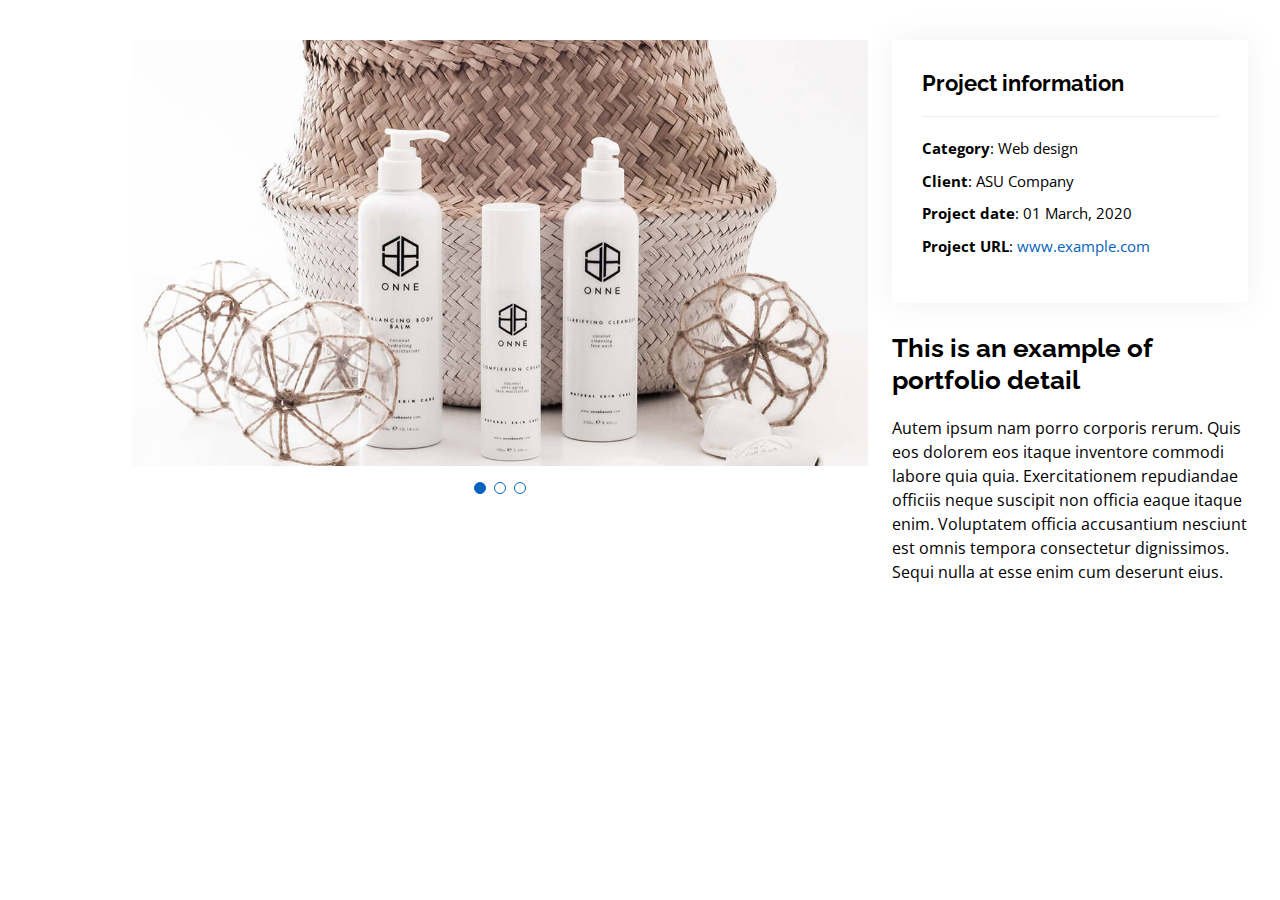
<file: portfolio-details.html>
<!DOCTYPE html>
<html lang="en">

<head>
  <meta charset="utf-8">
  <meta content="width=device-width, initial-scale=1.0" name="viewport">

  <title>Portfolio Details - Personal Bootstrap Template</title>
  <meta content="" name="description">
  <meta content="" name="keywords">

  <!-- Favicons -->
  <link href="assets/img/favicon.png" rel="icon">
  <link href="assets/img/apple-touch-icon.png" rel="apple-touch-icon">

  <!-- Google Fonts -->
  <link href="https://fonts.googleapis.com/css?family=Open+Sans:300,300i,400,400i,600,600i,700,700i|Raleway:300,300i,400,400i,500,500i,600,600i,700,700i|Poppins:300,300i,400,400i,500,500i,600,600i,700,700i" rel="stylesheet">

  <!-- Vendor CSS Files -->
  <link href="assets/vendor/aos/aos.css" rel="stylesheet">
  <link href="assets/vendor/bootstrap/css/bootstrap.min.css" rel="stylesheet">
  <link href="assets/vendor/bootstrap-icons/bootstrap-icons.css" rel="stylesheet">
  <link href="assets/vendor/boxicons/css/boxicons.min.css" rel="stylesheet">
  <link href="assets/vendor/glightbox/css/glightbox.min.css" rel="stylesheet">
  <link href="assets/vendor/swiper/swiper-bundle.min.css" rel="stylesheet">

  <!-- Template Main CSS File -->
  <link href="assets/css/style.css" rel="stylesheet">

  <!-- =======================================================
  * Template Name: MyResume - v4.7.0
  * Template URL: https://bootstrapmade.com/free-html-bootstrap-template-my-resume/
  * Author: BootstrapMade.com
  * License: https://bootstrapmade.com/license/
  ======================================================== -->
</head>

<body>

  <main id="main">

    <!-- ======= Portfolio Details Section ======= -->
    <section id="portfolio-details" class="portfolio-details">
      <div class="container">

        <div class="row gy-4">

          <div class="col-lg-8">
            <div class="portfolio-details-slider swiper">
              <div class="swiper-wrapper align-items-center">

                <div class="swiper-slide">
                  <img src="assets/img/portfolio/portfolio-details-1.jpg" alt="">
                </div>

                <div class="swiper-slide">
                  <img src="assets/img/portfolio/portfolio-details-2.jpg" alt="">
                </div>

                <div class="swiper-slide">
                  <img src="assets/img/portfolio/portfolio-details-3.jpg" alt="">
                </div>

              </div>
              <div class="swiper-pagination"></div>
            </div>
          </div>

          <div class="col-lg-4">
            <div class="portfolio-info">
              <h3>Project information</h3>
              <ul>
                <li><strong>Category</strong>: Web design</li>
                <li><strong>Client</strong>: ASU Company</li>
                <li><strong>Project date</strong>: 01 March, 2020</li>
                <li><strong>Project URL</strong>: <a href="#">www.example.com</a></li>
              </ul>
            </div>
            <div class="portfolio-description">
              <h2>This is an example of portfolio detail</h2>
              <p>
                Autem ipsum nam porro corporis rerum. Quis eos dolorem eos itaque inventore commodi labore quia quia. Exercitationem repudiandae officiis neque suscipit non officia eaque itaque enim. Voluptatem officia accusantium nesciunt est omnis tempora consectetur dignissimos. Sequi nulla at esse enim cum deserunt eius.
              </p>
            </div>
          </div>

        </div>

      </div>
    </section><!-- End Portfolio Details Section -->

  </main><!-- End #main -->

  <div id="preloader"></div>
  <a href="#" class="back-to-top d-flex align-items-center justify-content-center"><i class="bi bi-arrow-up-short"></i></a>

  <!-- Vendor JS Files -->
  <script src="assets/vendor/purecounter/purecounter.js"></script>
  <script src="assets/vendor/aos/aos.js"></script>
  <script src="assets/vendor/bootstrap/js/bootstrap.bundle.min.js"></script>
  <script src="assets/vendor/glightbox/js/glightbox.min.js"></script>
  <script src="assets/vendor/isotope-layout/isotope.pkgd.min.js"></script>
  <script src="assets/vendor/swiper/swiper-bundle.min.js"></script>
  <script src="assets/vendor/typed.js/typed.min.js"></script>
  <script src="assets/vendor/waypoints/noframework.waypoints.js"></script>
  <script src="assets/vendor/php-email-form/validate.js"></script>

  <!-- Template Main JS File -->
  <script src="assets/js/main.js"></script>

</body>

</html>
</file>
<file: assets/css/style.css>
:root{
  --BlueMain:#0563bb;
  --GreyMain:#272829;
  --BlueHover:#067ded;
  --WhiteMain:#fff;
  --BackgoundBlue:#0678e3;
  --NavMain:#45505b;
}
/*--------------------------------------------------------------
# General
--------------------------------------------------------------*/
body {
  font-family: "Open Sans", sans-serif;
  color: var(--GrayMain);
}

a {
  color: var(--BlueMain);
  text-decoration: none;
}

a:hover {
  color: var(--BlueHover);
  text-decoration: none;
}

h1, h2, h3, h4, h5, h6 {
  font-family: "Raleway", sans-serif;
}

/*--------------------------------------------------------------
# Back to top button
--------------------------------------------------------------*/
.back-to-top {
  position: fixed;
  visibility: hidden;
  opacity: 0;
  right: 15px;
  bottom: 15px;
  z-index: 996;
  background: var(--BlueMain);
  width: 40px;
  height: 40px;
  border-radius: 50px;
  transition: all 0.4s;
}
.back-to-top i {
  font-size: 28px;
  color: var(--WhiteMain);
  line-height: 0;
}
.back-to-top:hover {
  background: var(--WhiteMain);
}
.back-to-top:hover i {
  color: var(--BackgoundBlue);

}
.back-to-top.active {
  visibility: visible;
  opacity: 1;
}

/*--------------------------------------------------------------
# Preloader
--------------------------------------------------------------*/
#preloader {
  position: fixed;
  top: 0;
  left: 0;
  right: 0;
  bottom: 0;
  z-index: 9999;
  overflow: hidden;
  background: var(--WhiteMain);
}

#preloader:before {
  content: "";
  position: fixed;
  top: calc(50% - 30px);
  left: calc(50% - 30px);
  border: 6px solid var(--BlueMain);
  border-top-color: var(--WhiteMain);
  border-bottom-color: var(--WhiteMain);
  border-radius: 50%;
  width: 60px;
  height: 60px;
  -webkit-animation: animate-preloader 1s linear infinite;
  animation: animate-preloader 1s linear infinite;
}

@-webkit-keyframes animate-preloader {
  0% {
    transform: rotate(0deg);
  }
  100% {
    transform: rotate(360deg);
  }
}

@keyframes animate-preloader {
  0% {
    transform: rotate(0deg);
  }
  100% {
    transform: rotate(360deg);
  }
}
/*--------------------------------------------------------------
# Disable aos animation delay on mobile devices
--------------------------------------------------------------*/
@media screen and (max-width: 768px) {
  [data-aos-delay] {
    transition-delay: 0 !important;
  }
}
/*--------------------------------------------------------------
# Header
--------------------------------------------------------------*/
#header {
  position: fixed;
  top: 0;
  left: 0;
  bottom: 0;
  z-index: 9997;
  transition: all 0.5s;
  padding: 15px;
  overflow-y: auto;
}
@media (max-width: 992px) {
  #header {
    width: 300px;
    background: var(--WhiteMain);
    border-right: 1px solid #e6e9ec;
    left: -300px;
  }
}

@media (min-width: 992px) {
  #main {
    margin-left: 100px;
  }
}
/*--------------------------------------------------------------
# Navigation Menu
--------------------------------------------------------------*/
/**
* Desktop Navigation 
*/
.nav-menu {
  padding: 0;
  display: block;
}
.nav-menu * {
  margin: 0;
  padding: 0;
  list-style: none;
}
.nav-menu > ul > li {
  position: relative;
  white-space: nowrap;
}
.nav-menu a, .nav-menu a:focus {
  display: flex;
  align-items: center;
  color: var(--NavMain);
  padding: 10px 18px;
  margin-bottom: 8px;
  transition: 0.3s;
  font-size: 15px;
  border-radius: 50px;
  background: #f2f3f5;
  height: 56px;
  width: 100%;
  overflow: hidden;
  transition: 0.3s;
}
.nav-menu a i, .nav-menu a:focus i {
  font-size: 20px;
}
.nav-menu a span, .nav-menu a:focus span {
  padding: 0 5px 0 7px;
  color: var(--NavMain);
}
@media (min-width: 992px) {
  .nav-menu a, .nav-menu a:focus {
    width: 56px;
  }
  .nav-menu a span, .nav-menu a:focus span {
    display: none;
    color: var(--WhiteMain);
  }
}
.nav-menu a:hover, .nav-menu .active, .nav-menu .active:focus, .nav-menu li:hover > a {
  color: var(--WhiteMain);
  background: var(--BlueMain);
}
.nav-menu a:hover span, .nav-menu .active span, .nav-menu .active:focus span, .nav-menu li:hover > a span {
  color: var(--WhiteMain);
}
.nav-menu a:hover, .nav-menu li:hover > a {
  width: 100%;
  color: var(--WhiteMain);
}
.nav-menu a:hover span, .nav-menu li:hover > a span {
  display: block;
}

/**
* Mobile Navigation 
*/
.mobile-nav-toggle {
  position: fixed;
  right: 10px;
  top: 10px;
  z-index: 9998;
  border: 0;
  background: none;
  font-size: 28px;
  transition: all 0.4s;
  outline: none !important;
  line-height: 0;
  cursor: pointer;
  border-radius: 50px;
  padding: 5px;
}
.mobile-nav-toggle i {
  color: var(--NavMain);
}

.mobile-nav-active {
  overflow: hidden;
}
.mobile-nav-active #header {
  left: 0;
}
.mobile-nav-active .mobile-nav-toggle {
  color: var(--WhiteMain);
  background-color: var(--BlueMain);
}

/*--------------------------------------------------------------
# Hero Section
--------------------------------------------------------------*/
#hero {
  width: 100%;
  height: 100vh;
  background: url("../img/landscape3.jpg") top right no-repeat;
  
  background-size: cover;
  position: relative;
}
@media (min-width: 992px) {
  #hero {
    padding-left: 160px;
  }
}
#hero:before {
  content: "";
  background: rgba(255, 255, 255, 0.8);
  position: absolute;
  bottom: 0;
  top: 0;
  left: 0;
  right: 0;
}
#hero h1 {
  margin: 0;
  font-size: 64px;
  font-weight: 700;
  line-height: 56px;
  color: var(--NavMain);
}
#hero p {
  color: var(--NavMain);
  margin: 15px 0 0 0;
  font-size: 26px;
  font-family: "Poppins", sans-serif;
}
#hero p span {
  color: var(--BlueMain);
  letter-spacing: 1px;
}
#hero .social-links {
  margin-top: 30px;
}
#hero .social-links a {
  font-size: 24px;
  display: inline-block;
  color: var(--NavMain);
  line-height: 1;
  margin-right: 20px;
  transition: 0.3s;
}
#hero .social-links a:hover {
  color: var(--BlueMain);
}
@media (max-width: 992px) {
  #hero {
    text-align: center;
  }
  #hero h1 {
    font-size: 32px;
    line-height: 36px;
  }
  #hero p {
    margin-top: 10px;
    font-size: 20px;
    line-height: 24px;
  }
}

/*--------------------------------------------------------------
# Sections General
--------------------------------------------------------------*/
.hero_section,.about,.skills,.resume {
  padding: 60px 0;
  overflow: hidden;
}

.section-title {
  text-align: center;
  padding-bottom: 30px;
}
.section-title h2 {
  font-size: 32px;
  font-weight: bold;
  text-transform: uppercase;
  margin-bottom: 20px;
  padding-bottom: 20px;
  position: relative;
  color: var(--NavMain);
}
.section-title h2::before {
  content: "";
  position: absolute;
  display: block;
  width: 120px;
  height: 1px;
  background: #ddd;
  bottom: 1px;
  left: calc(50% - 60px);
}
.section-title h2::after {
  content: "";
  position: absolute;
  display: block;
  width: 40px;
  height: 3px;
  background: var(--BlueMain);
  bottom: 0;
  left: calc(50% - 20px);
}
.section-title p {
  margin-bottom: 0;
}

/*--------------------------------------------------------------
# About
--------------------------------------------------------------*/
@media only screen and (max-width:320px) {
  #email{
    font-size: small;
  }
}
.about .content h3 {
  font-weight: 700;
  font-size: 26px;
  color: #728394;
}
.about .content ul {
  list-style: none;
  padding: 0;
}
.about .content ul li {
  margin-bottom: 20px;
  display: flex;
  align-items: center;
}
.about .content ul strong {
  margin-right: 10px;
}
.about .content ul i {
  font-size: 16px;
  margin-right: 5px;
  color: var(--BlueMain);
  line-height: 0;
}
.about .content p:last-child {
  margin-bottom: 0;
}

/*--------------------------------------------------------------
# Facts
--------------------------------------------------------------*/
.facts .count-box {
  padding: 30px 30px 25px 30px;
  margin-top: 30px;
  width: 100%;
  position: relative;
  text-align: center;
  background: var(--WhiteMain);
}
.facts .count-box i {
  position: absolute;
  top: -25px;
  left: 50%;
  transform: translateX(-50%);
  font-size: 24px;
  background: var(--BlueMain);
  color: var(--WhiteMain);
  border-radius: 50px;
  display: inline-flex;
  align-items: center;
  justify-content: center;
  width: 48px;
  height: 48px;
}
.facts .count-box span {
  font-size: 36px;
  display: block;
  font-weight: 600;
  color: #011426;
}
.facts .count-box p {
  padding: 0;
  margin: 0;
  font-family: "Raleway", sans-serif;
  font-size: 14px;
}

/*--------------------------------------------------------------
# Akills
--------------------------------------------------------------*/
.skills .progress {
  height: 60px;
  display: block;
  background: none;
  border-radius: 0;
}
.skills .progress .skill {
  padding: 10px 0;
  margin: 0;
  text-transform: uppercase;
  display: block;
  font-weight: 600;
  font-family: "Poppins", sans-serif;
  color: var(--NavMain);
}
.skills .progress .skill .val {
  float: right;
  font-style: normal;
}
.skills .progress-bar-wrap {
  background: #f2f3f5;
}
.skills .progress-bar {
  width: 1px;
  height: 10px;
  transition: 0.9s;
  background-color: var(--BlueMain);
}

/*--------------------------------------------------------------
# Resume
--------------------------------------------------------------*/
.resume .resume-title {
  font-size: 26px;
  font-weight: 700;
  margin-top: 20px;
  margin-bottom: 20px;
  color: var(--NavMain);
}
.resume .resume-item {
  padding: 0 0 20px 20px;
  margin-top: -2px;
  border-left: 2px solid var(--BlueMain);
  position: relative;
}
.resume .resume-item h4 {
  line-height: 18px;
  font-size: 18px;
  font-weight: 600;
  text-transform: uppercase;
  font-family: "Poppins", sans-serif;
  color: var(--BlueMain);
  margin-bottom: 10px;
}
.resume .resume-item h5 {
  font-size: 16px;
  background: #f7f8f9;
  padding: 5px 15px;
  display: inline-block;
  font-weight: 600;
  margin-bottom: 10px;
}
.resume .resume-item ul {
  padding-left: 20px;
}
.resume .resume-item ul li {
  padding-bottom: 10px;
}
.resume .resume-item:last-child {
  padding-bottom: 0;
}
.resume .resume-item::before {
  content: "";
  position: absolute;
  width: 16px;
  height: 16px;
  border-radius: 50px;
  left: -9px;
  top: 0;
  background: var(--WhiteMain);
  border: 2px solid var(--BlueMain);
}

/*--------------------------------------------------------------
# Portfolio
--------------------------------------------------------------*/
.portfolio .portfolio-item {
  margin-bottom: 30px;
}
.portfolio #portfolio-flters {
  padding: 0;
  margin: 0 auto 25px auto;
  list-style: none;
  text-align: center;
  background: var(--WhiteMain);
  border-radius: 50px;
  padding: 2px 15px;
}
.portfolio #portfolio-flters li {
  cursor: pointer;
  display: inline-block;
  padding: 10px 15px;
  font-size: 14px;
  font-weight: 600;
  line-height: 1;
  text-transform: uppercase;
  color: var(--GrayMain);
  margin-bottom: 5px;
  transition: all 0.3s ease-in-out;
}
.portfolio #portfolio-flters li:hover, .portfolio #portfolio-flters li.filter-active {
  color: var(--BlueMain);
}
.portfolio #portfolio-flters li:last-child {
  margin-right: 0;
}
.portfolio .portfolio-wrap {
  transition: 0.3s;
  position: relative;
  overflow: hidden;
  z-index: 1;
  background: rgba(69, 80, 91, 0.8);
}
.portfolio .portfolio-wrap::before {
  content: "";
  background: rgba(255, 255, 255, 0.7);
  position: absolute;
  left: 30px;
  right: 30px;
  top: 30px;
  bottom: 30px;
  transition: all ease-in-out 0.3s;
  z-index: 2;
  opacity: 0;
}
.portfolio .portfolio-wrap .portfolio-info {
  opacity: 0;
  position: absolute;
  top: 0;
  left: 0;
  right: 0;
  bottom: 0;
  text-align: center;
  z-index: 3;
  transition: all ease-in-out 0.3s;
  display: flex;
  flex-direction: column;
  justify-content: center;
  align-items: center;
}
.portfolio .portfolio-wrap .portfolio-info::before {
  display: block;
  content: "";
  width: 48px;
  height: 48px;
  position: absolute;
  top: 35px;
  left: 35px;
  border-top: 3px solid #d7dce1;
  border-left: 3px solid #d7dce1;
  transition: all 0.5s ease 0s;
  z-index: 9994;
}
.portfolio .portfolio-wrap .portfolio-info::after {
  display: block;
  content: "";
  width: 48px;
  height: 48px;
  position: absolute;
  bottom: 35px;
  right: 35px;
  border-bottom: 3px solid #d7dce1;
  border-right: 3px solid #d7dce1;
  transition: all 0.5s ease 0s;
  z-index: 9994;
}
.portfolio .portfolio-wrap .portfolio-info h4 {
  font-size: 20px;
  color: var(--NavMain);
  font-weight: 600;
}
.portfolio .portfolio-wrap .portfolio-info p {
  color: var(--NavMain);
  font-size: 14px;
  text-transform: uppercase;
  padding: 0;
  margin: 0;
}
.portfolio .portfolio-wrap .portfolio-links {
  text-align: center;
  z-index: 4;
}
.portfolio .portfolio-wrap .portfolio-links a {
  color: var(--NavMain);
  margin: 0 2px;
  font-size: 28px;
  display: inline-block;
  transition: 0.3s;
}
.portfolio .portfolio-wrap .portfolio-links a:hover {
  color: #148af9;
}
.portfolio .portfolio-wrap:hover::before {
  top: 0;
  left: 0;
  right: 0;
  bottom: 0;
  opacity: 1;
}
.portfolio .portfolio-wrap:hover .portfolio-info {
  opacity: 1;
}
.portfolio .portfolio-wrap:hover .portfolio-info::before {
  top: 15px;
  left: 15px;
}
.portfolio .portfolio-wrap:hover .portfolio-info::after {
  bottom: 15px;
  right: 15px;
}

/*--------------------------------------------------------------
# Portfolio Details
--------------------------------------------------------------*/
.portfolio-details {
  padding-top: 40px;
}
.portfolio-details .portfolio-details-slider img {
  width: 100%;
}
.portfolio-details .portfolio-details-slider .swiper-pagination {
  margin-top: 20px;
  position: relative;
}
.portfolio-details .portfolio-details-slider .swiper-pagination .swiper-pagination-bullet {
  width: 12px;
  height: 12px;
  background-color: var(--WhiteMain);
  opacity: 1;
  border: 1px solid var(--BlueMain);
}
.portfolio-details .portfolio-details-slider .swiper-pagination .swiper-pagination-bullet-active {
  background-color: var(--BlueMain);
}
.portfolio-details .portfolio-info {
  padding: 30px;
  box-shadow: 0px 0 30px rgba(69, 80, 91, 0.08);
}
.portfolio-details .portfolio-info h3 {
  font-size: 22px;
  font-weight: 700;
  margin-bottom: 20px;
  padding-bottom: 20px;
  border-bottom: 1px solid #eee;
}
.portfolio-details .portfolio-info ul {
  list-style: none;
  padding: 0;
  font-size: 15px;
}
.portfolio-details .portfolio-info ul li + li {
  margin-top: 10px;
}
.portfolio-details .portfolio-description {
  padding-top: 30px;
}
.portfolio-details .portfolio-description h2 {
  font-size: 26px;
  font-weight: 700;
  margin-bottom: 20px;
}
.portfolio-details .portfolio-description p {
  padding: 0;
}

/*--------------------------------------------------------------
# Services
--------------------------------------------------------------*/
.services .icon-box {
  text-align: center;
  padding: 70px 20px 80px 20px;
  transition: all ease-in-out 0.3s;
  background: var(--WhiteMain);
  box-shadow: 0px 5px 90px 0px rgba(110, 123, 131, 0.05);
}
.services .icon-box .icon {
  margin: 0 auto;
  width: 100px;
  height: 100px;
  display: flex;
  align-items: center;
  justify-content: center;
  transition: ease-in-out 0.3s;
  position: relative;
}
.services .icon-box .icon i {
  font-size: 36px;
  transition: 0.5s;
  position: relative;
}
.services .icon-box .icon svg {
  position: absolute;
  top: 0;
  left: 0;
}
.services .icon-box .icon svg path {
  transition: 0.5s;
  fill: #f5f5f5;
}
.services .icon-box h4 {
  font-weight: 600;
  margin: 10px 0 15px 0;
  font-size: 22px;
}
.services .icon-box h4 a {
  color: var(--NavMain);
  transition: ease-in-out 0.3s;
}
.services .icon-box p {
  line-height: 24px;
  font-size: 14px;
  margin-bottom: 0;
}
.services .icon-box:hover {
  border-color: var(--WhiteMain);
  box-shadow: 0px 0 35px 0 rgba(0, 0, 0, 0.08);
}
.services .iconbox-blue i {
  color: #47aeff;
}
.services .iconbox-blue:hover .icon i {
  color: var(--WhiteMain);
}
.services .iconbox-blue:hover .icon path {
  fill: #47aeff;
}
.services .iconbox-orange i {
  color: #ffa76e;
}
.services .iconbox-orange:hover .icon i {
  color: var(--WhiteMain);
}
.services .iconbox-orange:hover .icon path {
  fill: #ffa76e;
}
.services .iconbox-pink i {
  color: #e80368;
}
.services .iconbox-pink:hover .icon i {
  color: var(--WhiteMain);
}
.services .iconbox-pink:hover .icon path {
  fill: #e80368;
}
.services .iconbox-yellow i {
  color: #ffbb2c;
}
.services .iconbox-yellow:hover .icon i {
  color: var(--WhiteMain);
}
.services .iconbox-yellow:hover .icon path {
  fill: #ffbb2c;
}
.services .iconbox-red i {
  color: #ff5828;
}
.services .iconbox-red:hover .icon i {
  color: var(--WhiteMain);
}
.services .iconbox-red:hover .icon path {
  fill: #ff5828;
}
.services .iconbox-teal i {
  color: #11dbcf;
}
.services .iconbox-teal:hover .icon i {
  color: var(--WhiteMain);
}
.services .iconbox-teal:hover .icon path {
  fill: #11dbcf;
}

/*--------------------------------------------------------------
# Testimonials
--------------------------------------------------------------*/
.testimonials .section-header {
  margin-bottom: 40px;
}
.testimonials .testimonials-carousel, .testimonials .testimonials-slider {
  overflow: hidden;
}
.testimonials .testimonial-item {
  text-align: center;
}
.testimonials .testimonial-item .testimonial-img {
  width: 120px;
  border-radius: 50%;
  border: 4px solid var(--WhiteMain);
  margin: 0 auto;
}
.testimonials .testimonial-item h3 {
  font-size: 20px;
  font-weight: bold;
  margin: 10px 0 5px 0;
  color: #111;
}
.testimonials .testimonial-item h4 {
  font-size: 14px;
  color: #999;
  margin: 0 0 15px 0;
}
.testimonials .testimonial-item .quote-icon-left, .testimonials .testimonial-item .quote-icon-right {
  color: #90c8fc;
  font-size: 26px;
}
.testimonials .testimonial-item .quote-icon-left {
  display: inline-block;
  left: -5px;
  position: relative;
}
.testimonials .testimonial-item .quote-icon-right {
  display: inline-block;
  right: -5px;
  position: relative;
  top: 10px;
}
.testimonials .testimonial-item p {
  font-style: italic;
  margin: 0 auto 15px auto;
}
.testimonials .swiper-pagination {
  margin-top: 20px;
  position: relative;
}
.testimonials .swiper-pagination .swiper-pagination-bullet {
  width: 12px;
  height: 12px;
  background-color: var(--WhiteMain);
  opacity: 1;
  border: 1px solid var(--BlueMain);
}
.testimonials .swiper-pagination .swiper-pagination-bullet-active {
  background-color: var(--BlueMain);
}
@media (min-width: 992px) {
  .testimonials .testimonial-item p {
    width: 80%;
  }
}

/*--------------------------------------------------------------
# Contact
--------------------------------------------------------------*/

.hide { position:absolute; top:-1px; left:-1px; width:1px; height:1px; }
.contact .info {
  width: 100%;
  background: var(--WhiteMain);
}
.contact .info i {
  font-size: 20px;
  color: var(--BlueMain);
  float: left;
  width: 44px;
  height: 44px;
  background: #eef7ff;
  display: flex;
  justify-content: center;
  align-items: center;
  border-radius: 50px;
  transition: all 0.3s ease-in-out;
}
.contact .info h4 {
  padding: 0 0 0 60px;
  font-size: 22px;
  font-weight: 600;
  margin-bottom: 5px;
  color: var(--NavMain);
}
.contact .info p {
  padding: 0 0 0 60px;
  margin-bottom: 0;
  font-size: 14px;
  color: #728394;
}
.contact .info .email, .contact .info .phone {
  margin-top: 40px;
}
.contact .info .email:hover i, .contact .info .address:hover i, .contact .info .phone:hover i {
  background: var(--BlueMain);
  color: var(--WhiteMain);
}
.contact .php-email-form {
  width: 100%;
  background: var(--WhiteMain);
}
.contact .php-email-form .form-group {
  padding-bottom: 8px;
}
.contact .php-email-form .error-message {
  display: none;
  color: var(--WhiteMain);
  background: #ed3c0d;
  text-align: left;
  padding: 15px;
  font-weight: 600;
}
.contact .php-email-form .error-message br + br {
  margin-top: 25px;
}
.contact .php-email-form .sent-message {
  display: none;
  color: var(--WhiteMain);
  background: #18d26e;
  text-align: center;
  padding: 15px;
  font-weight: 600;
}
.contact .php-email-form .loading {
  display: none;
  background: var(--WhiteMain);
  text-align: center;
  padding: 15px;
}
.contact .php-email-form .loading:before {
  content: "";
  display: inline-block;
  border-radius: 50%;
  width: 24px;
  height: 24px;
  margin: 0 10px -6px 0;
  border: 3px solid #18d26e;
  border-top-color: #eee;
  -webkit-animation: animate-loading 1s linear infinite;
  animation: animate-loading 1s linear infinite;
}
.contact .php-email-form input, .contact .php-email-form textarea {
  border-radius: 4px;
  box-shadow: none;
  font-size: 14px;
}
.contact .php-email-form input {
  height: 44px;
}
.contact .php-email-form textarea {
  padding: 10px 12px;
}
.contact .php-email-form button[type=submit] {
  background: var(--BlueMain) !important;
  border: 0;
  padding: 10px 35px;
  color: var(--WhiteMain);
  transition: 0.4s;
  border-radius: 50px;
}
/* .contact .php-email-form button[type=submit]:hover {
  background: var(--BackgoundBlue);
} */
@-webkit-keyframes animate-loading {
  0% {
    transform: rotate(0deg);
  }
  100% {
    transform: rotate(360deg);
  }
}
@keyframes animate-loading {
  0% {
    transform: rotate(0deg);
  }
  100% {
    transform: rotate(360deg);
  }
}

/*--------------------------------------------------------------
# Footer
--------------------------------------------------------------*/
#footer {
  background: #f7f8f9;
  color: var(--NavMain);
  font-size: 14px;
  text-align: center;
  padding: 30px 0;
}
#footer h3 {
  font-size: 36px;
  font-weight: 700;
  position: relative;
  font-family: "Poppins", sans-serif;
  padding: 0;
  margin: 0 0 15px 0;
}
#footer p {
  font-size: 15;
  font-style: italic;
  padding: 0;
  margin: 0 0 40px 0;
}
#footer .social-links {
  margin: 0 0 40px 0;
}
#footer .social-links a {
  font-size: 18px;
  display: inline-block;
  background: var(--BlueMain);
  color: var(--WhiteMain);
  line-height: 1;
  padding: 8px 0;
  margin-right: 4px;
  border-radius: 50%;
  text-align: center;
  width: 36px;
  height: 36px;
  transition: 0.3s;
}
#footer .social-links a:hover {
  background: var(--WhiteMain);
  text-decoration: none;
}
#footer .social-links a:hover i {
  color: var(--BackgoundBlue);}
  #footer .container h3{
    margin-top:1rem !important;
}
#footer .copyright {
  margin: 0 0 5px 0;
}
#footer .credits {
  font-size: 13px;
}

.ImgProf{
  width: 90%;
  border-radius: 15px;
  margin-left: 10%;
}
@media only screen and (max-width:768px){
  .ImgProf{
    margin-left: 5%;
  }
}

/* Projets section start */
/* _carousel.scss:75 */
@media only screen and (max-width:768px){

  #projects{
    height: auto !important;
  }
}
#projects{
  height: 100vh;
  /* background-color: #98b4b7; */
}

.carousel-fade 
  .carousel-item {
    opacity: 0;
    transition-duration: .6s;
    transition-property: opacity;
  }
  .carousel-fade
  .carousel-item.active,
  .carousel-fade .carousel-item-next.carousel-item-left,
  .carousel-fade .carousel-item-prev.carousel-item-right {
    opacity: 1;
  }

  .carousel-fade .active.carousel-item-left,
  .carousel-fade .active.carousel-item-right {
    opacity: 0;
  }

  .carousel-fade .carousel-item-next,
  .carousel-fade .carousel-item-prev,
  .carousel-fade .carousel-item.active,
  .carousel-fade .active.carousel-item-left,
  .carousel-fade .active.carousel-item-prev {
    transform: translateX(0);

    @supports (transform-style: preserve-3d) {
      transform: translate3d(0, 0, 0);
    }
  }

/* Projets section end */
</file>
